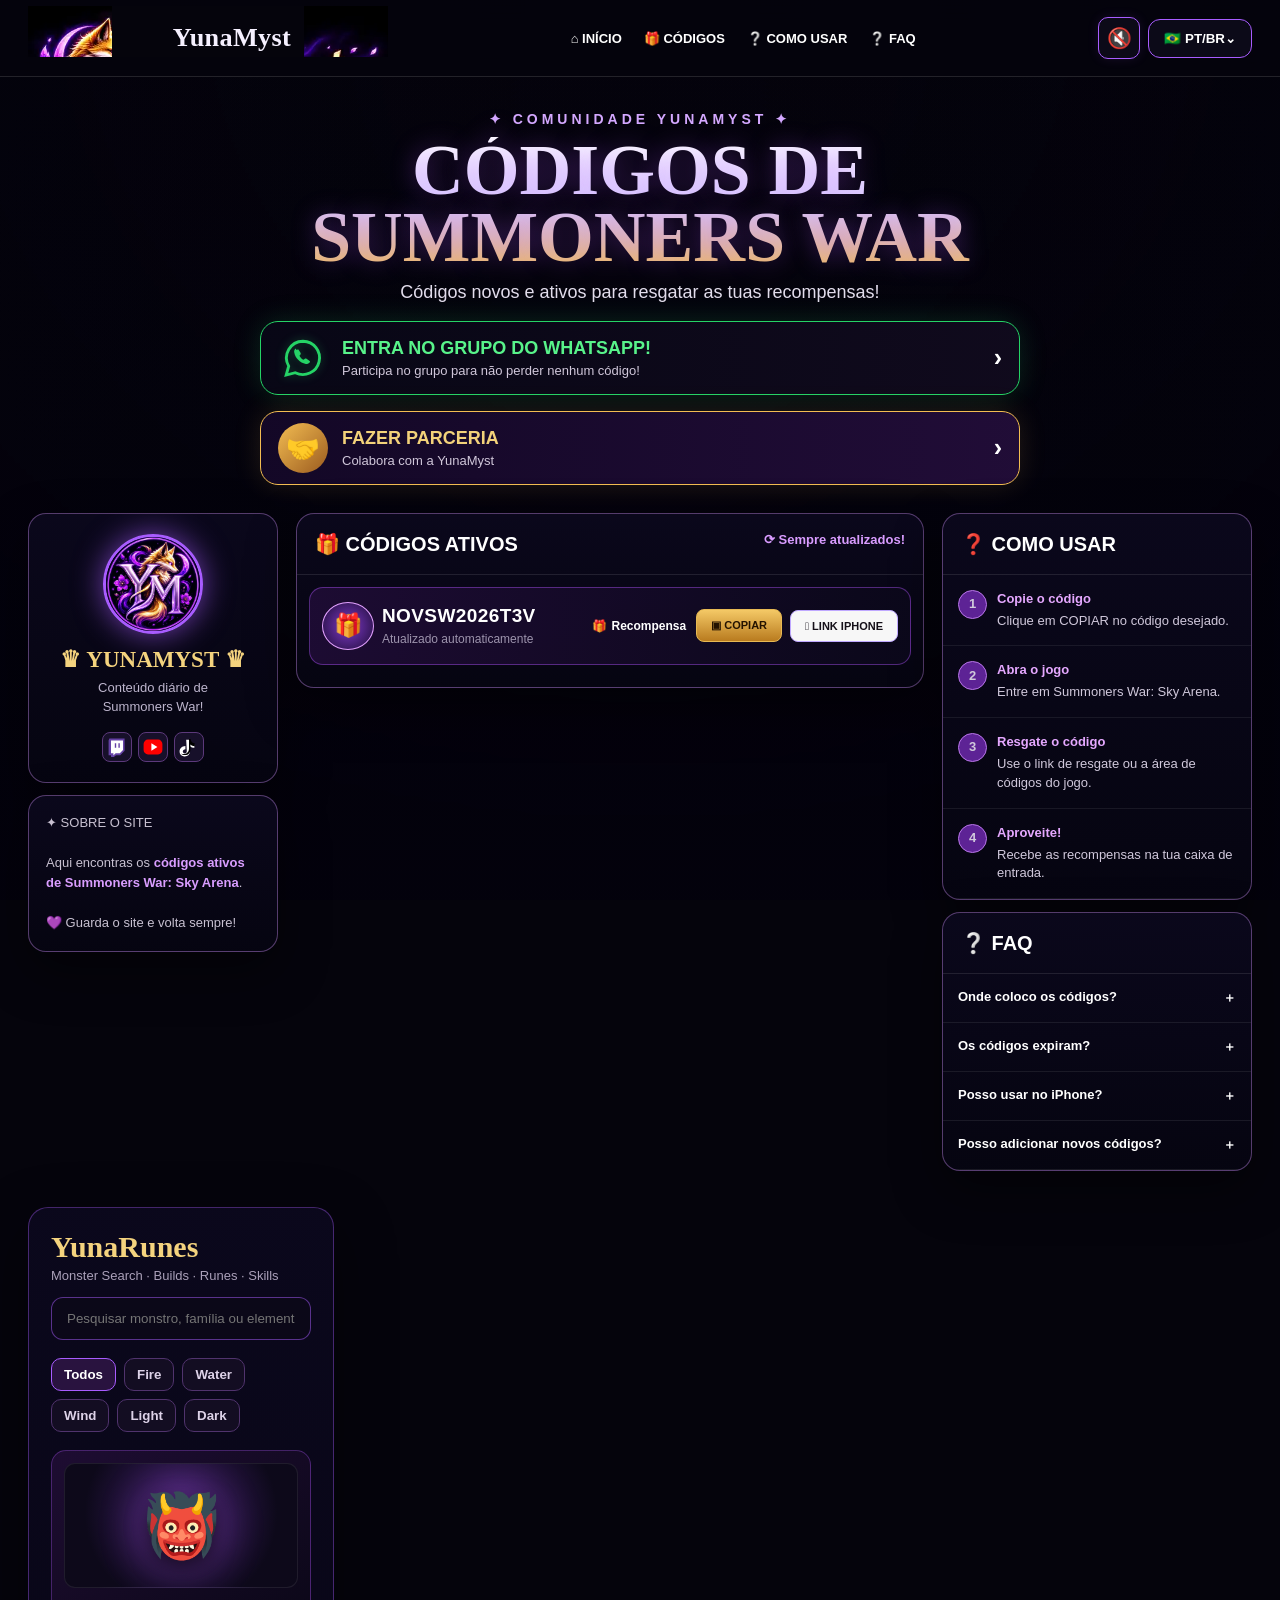
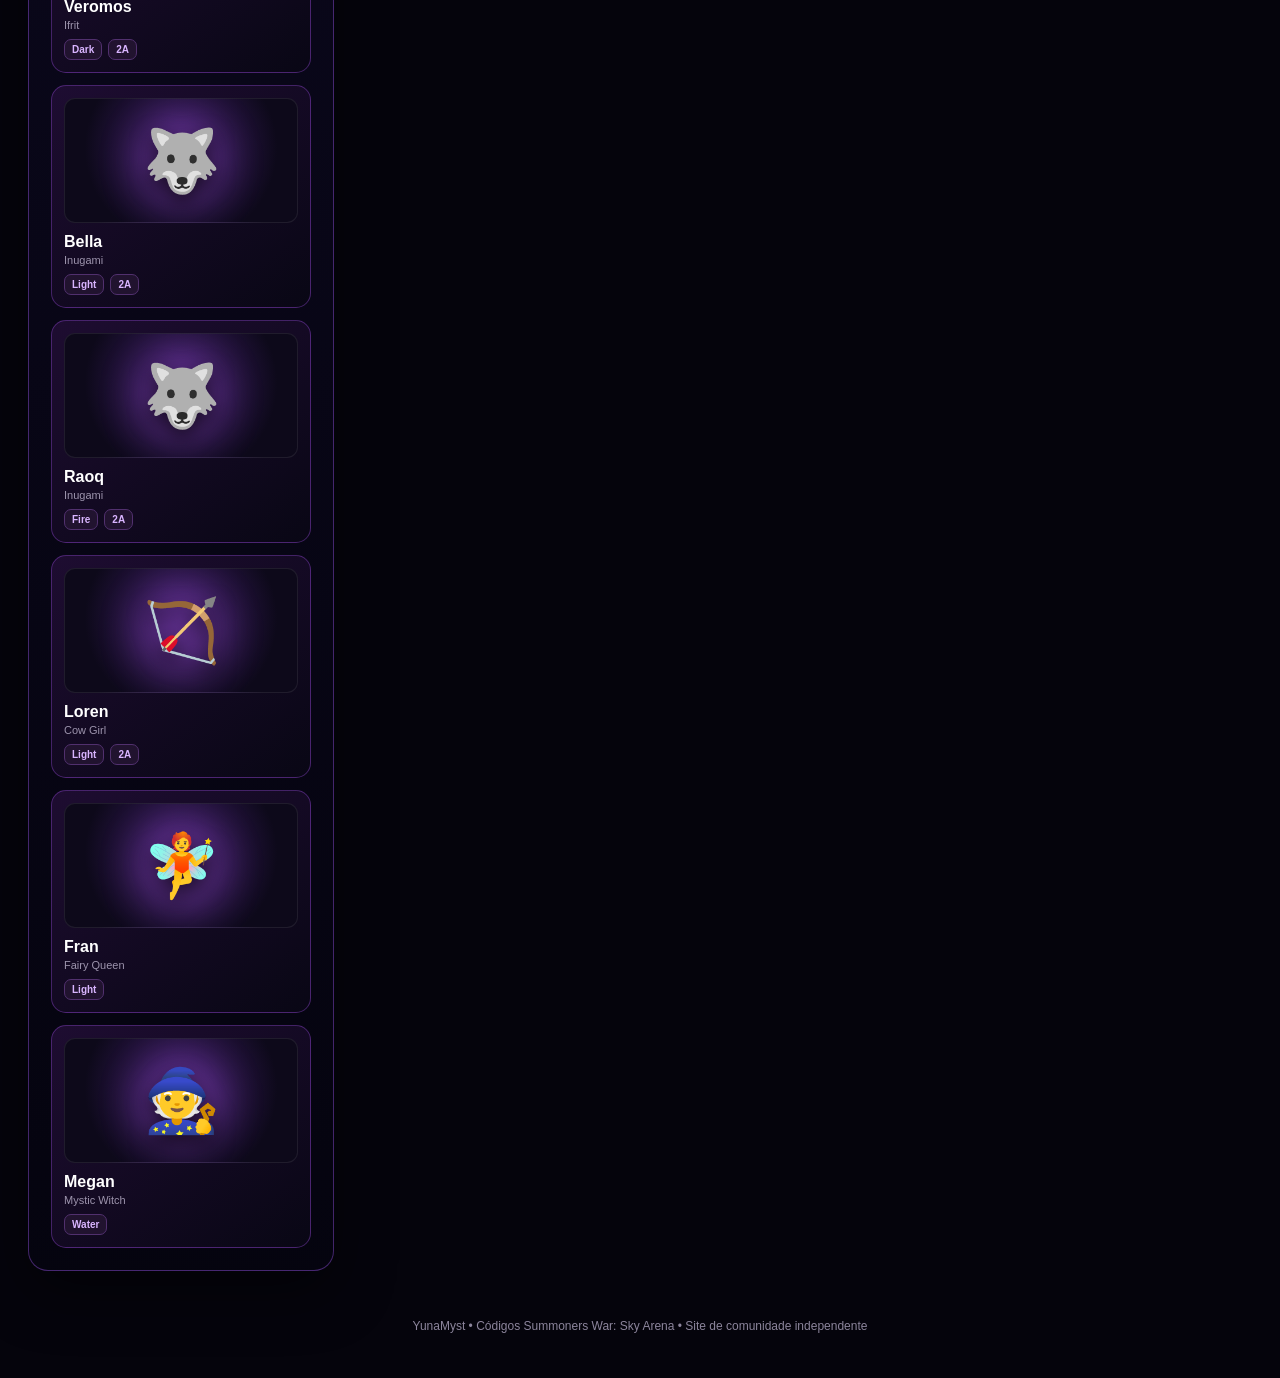
<file: index.html>
<!DOCTYPE html>

<!-- YunaCodes: lista pública contém apenas códigos ativos; expirados são removidos automaticamente. -->
<html lang="pt-PT">
<head>
<meta charset="utf-8"/><meta content="no-cache, no-store, must-revalidate" http-equiv="Cache-Control"/><meta content="no-cache" http-equiv="Pragma"/><meta content="0" http-equiv="Expires"/>
<meta content="width=device-width, initial-scale=1.0" name="viewport"/>
<title>Códigos Summoners War Sky Arena 2026 | YunaMyst Codes</title>
<meta content="Códigos Summoners War Sky Arena 2026, códigos ativos, novos códigos, recompensas, códigos de resgate e como usar os códigos no jogo." name="description"/>
<style>
*{box-sizing:border-box;margin:0;padding:0}
:root{--gold:#f3bd52;--purple:#a85cff;--pink:#ff4fa3;--panel:rgba(8,7,22,.88);--line:rgba(214,151,255,.38);--muted:#c8c3d6}
html{scroll-behavior:smooth}
body{min-height:100vh;overflow-x:hidden;color:#fff;font-family:Inter,Arial,sans-serif;background:#05040c}
.bg{position:fixed;inset:0;z-index:-5;background:linear-gradient(180deg,rgba(4,2,13,.22),rgba(4,2,13,.78)),url("https://tec8.com.br/wp-content/uploads/2019/06/Summoners-War.jpg") center/cover no-repeat;animation:zoom 20s ease-in-out infinite alternate}
.bg:after{content:"";position:absolute;inset:0;background:radial-gradient(circle at 50% 30%,transparent 15%,rgba(3,2,12,.55) 78%)}
.container{width:min(1180px,calc(100% - 28px));margin:auto}
.topbar{position:sticky;top:0;z-index:20;background:rgba(5,4,13,.82);backdrop-filter:blur(14px);border-bottom:1px solid rgba(255,255,255,.12)}
.nav{height:76px;display:flex;align-items:center;justify-content:space-between}.logo{font-family:Georgia,serif;font-size:36px;font-weight:900;letter-spacing:1px;text-shadow:0 0 18px #8b45ff}.logo small{display:block;font:700 9px Arial;letter-spacing:4px;color:#f1ca76;text-align:center;margin-top:-4px}.menu{display:flex;gap:22px}.menu a{color:#fff;text-decoration:none;font-weight:800;font-size:13px}.menu a:hover{color:#d69cff}.lang-wrap{position:relative;display:flex;align-items:center;gap:8px}.lang{border:1px solid #a85cff;border-radius:12px;padding:11px 15px;font-weight:800;background:#0c0a18;color:#fff;cursor:pointer}.lang-menu{display:none;position:absolute;right:0;top:calc(100% + 8px);min-width:130px;padding:6px;background:#0c0a18;border:1px solid #a85cff;border-radius:12px;box-shadow:0 12px 30px rgba(0,0,0,.45)}.lang-menu.open{display:block}.lang-menu button{display:block;width:100%;border:0;background:transparent;color:#fff;text-align:left;padding:9px 10px;border-radius:8px;font-weight:800;cursor:pointer}.lang-menu button:hover{background:#24113d}
.hero{text-align:center;padding:48px 0 25px}.kicker{font-weight:900;letter-spacing:4px;color:#d4a8ff;font-size:14px}h1{margin:12px 0 12px;font:900 clamp(48px,7vw,84px)/.94 Georgia,serif;background:linear-gradient(#fff,#d8c5ff 50%,#efbb5d);-webkit-background-clip:text;color:transparent;text-shadow:0 0 25px rgba(173,82,255,.35)}.hero p{color:#e2ddec;font-size:19px}
.whats{margin:25px auto 22px;max-width:760px;display:flex;align-items:center;gap:14px;text-align:left;padding:11px 17px;border-radius:18px;text-decoration:none;color:#fff;background:linear-gradient(90deg,rgba(8,7,22,.98),rgba(16,10,29,.98));border:1px solid #25d366;box-shadow:0 0 28px rgba(37,211,102,.18)}.wicon{width:50px;height:50px;border-radius:50%;display:grid;place-items:center;background:transparent;color:#25d366;font-size:28px;font-weight:900;flex:none}.wicon svg{width:42px;height:42px;display:block;filter:drop-shadow(0 0 5px rgba(37,211,102,.35))}.whats b{display:block;color:#58f38a;font-size:18px}.whats span{display:block;font-size:13px;color:#d0c7da;margin-top:4px}.whats>strong{margin-left:auto;font-size:25px}
.layout{display:grid;grid-template-columns:220px minmax(0,1fr) 270px;gap:18px;align-items:start}.panel{background:linear-gradient(180deg,rgba(11,8,29,.94),rgba(6,5,18,.92));border:1px solid var(--line);border-radius:18px;box-shadow:0 20px 50px rgba(0,0,0,.45);overflow:hidden}.panel h2{margin:0;padding:18px;border-bottom:1px solid rgba(255,255,255,.1);font-size:20px}.profile{padding:20px;text-align:center}.avatar{width:100px;height:100px;margin:0 auto 12px;border-radius:50%;border:3px solid #a85cff;background:radial-gradient(circle,#40216f,#120b28);display:grid;place-items:center;font-size:36px;box-shadow:0 0 30px rgba(168,92,255,.45)}.profile h3{margin:5px 0;color:#f4d37e;font:900 23px Georgia,serif}.profile p{color:#bdb5cd;font-size:13px;line-height:1.5}.social{display:flex;justify-content:center;gap:7px;margin-top:15px}.social span{width:36px;height:36px;border:1px solid #5c397b;border-radius:9px;display:grid;place-items:center;background:#17102a}.about{margin-top:12px;padding:17px;color:#c8c1d1;font-size:13px;line-height:1.55}.about b{color:#d99dff}
.codes{padding:12px}.code{display:grid;grid-template-columns:52px minmax(150px,1fr) 64px 64px 64px auto auto;gap:10px;align-items:center;padding:15px 12px;margin-bottom:10px;border-radius:14px;background:linear-gradient(90deg,rgba(30,12,52,.95),rgba(11,8,27,.96));border:1px solid rgba(177,85,255,.42);position:relative}.ribbon{position:absolute;left:-7px;top:9px;transform:rotate(-45deg);font-size:10px;font-weight:900;background:#ef405f;padding:4px 10px;box-shadow:0 2px 8px #000}.gift{width:48px;height:48px;border-radius:50%;display:grid;place-items:center;background:radial-gradient(circle,#7e39c8,#1d0c35);border:1px solid #e2a0ff;font-size:23px}.cinfo{min-width:0}.cinfo strong{display:block;font-size:19px;letter-spacing:.4px}.cinfo small{display:block;color:#9d94ad;margin-top:5px;font-size:12px}.reward{text-align:center}.reward .ico{height:29px;display:grid;place-items:center;margin-bottom:2px}.reward b{font-size:14px}.reward small{display:block;color:#d7cbdc;font-size:10px}.mana{width:23px;height:29px;margin:auto;background:linear-gradient(135deg,#37c9ff,#1265d8);clip-path:polygon(50% 0,90% 23%,84% 76%,50% 100%,15% 76%,10% 23%)}.energy{font-size:28px}.scroll{width:31px;height:22px;margin:auto;border-radius:10px 5px 5px 10px;background:linear-gradient(90deg,#f1c46a,#9a5b25);position:relative}.scroll:after{content:"";position:absolute;right:-4px;top:3px;width:8px;height:16px;border-radius:50%;background:#f5d58b}.copy,.iphone{border-radius:8px;padding:8px 10px;font-size:11px;font-weight:900;cursor:pointer;white-space:nowrap}.copy{border:1px solid #e7b953;background:linear-gradient(#f4c966,#b97b1f);color:#241300}.iphone{border:1px solid #bfa8ff;background:#f7f7f7;color:#151019;text-decoration:none}.copy:hover,.iphone:hover{filter:brightness(1.08)}.more{text-align:center;padding:17px;border-top:1px solid rgba(255,255,255,.1);color:#f3c66c;font-weight:900;cursor:pointer;font-size:18px}
.expired-tab{margin-top:10px;border-top:1px solid rgba(255,255,255,.1)}.expired-toggle{width:100%;border:0;background:transparent;color:#d99cff;padding:15px 17px;font-size:16px;font-weight:900;cursor:pointer;text-align:center}.expired-toggle:hover{background:rgba(168,92,255,.08)}.expired-panel{display:none;padding:12px;border-top:1px solid rgba(255,255,255,.08)}.expired-panel.open{display:block}.expired-empty{text-align:center;color:#9f96ad;font-size:13px;padding:16px}.code.expired{opacity:.72;filter:saturate(.55)}.code.expired .copy{display:none}.code.expired .iphone{grid-column:auto}
.right .step{display:flex;gap:10px;padding:15px;border-bottom:1px solid rgba(255,255,255,.07);font-size:13px;line-height:1.45;color:#d0c8db}.num{width:29px;height:29px;flex:none;border-radius:50%;display:grid;place-items:center;background:#5d2395;border:1px solid #b976e9;font-weight:900}.step b{display:block;color:#e5a8ff;margin-bottom:3px}.gamebox{padding:17px;text-align:center;color:#bcb2ca;font-size:12px}.gamebox strong{display:block;color:#f0c975;font:700 19px Georgia,serif;margin-bottom:5px}.faq{margin-top:12px}.faq-item{border-bottom:1px solid rgba(255,255,255,.08)}.faq-q{padding:15px;display:flex;justify-content:space-between;gap:10px;cursor:pointer;font-weight:800;font-size:13px}.faq-a{display:none;padding:0 15px 15px;color:#bbb3c8;font-size:12px;line-height:1.5}.faq-item.active .faq-a{display:block}.faq-item.active .faq-q{color:#d99cff}
.mobile-info{display:none}.mobile-profile{display:none}footer{text-align:center;color:#8c859c;font-size:12px;padding:30px 0 45px}
@media(max-width:1050px){.layout{grid-template-columns:200px minmax(0,1fr) 230px}.code{grid-template-columns:48px minmax(120px,1fr) auto auto}.reward{display:none}.menu{gap:12px}}
@media(max-width:850px){.menu{display:none}.layout{grid-template-columns:1fr}.left,.right{display:none}.mobile-profile,.mobile-info{display:block}.mobile-profile{margin:18px 0}.mobile-info{margin-top:18px}.code{grid-template-columns:46px minmax(0,1fr) auto auto}.hero{padding-top:35px}.whats{margin-left:0;margin-right:0;max-width:100%;padding:11px 13px;gap:11px}.wicon{width:48px;height:48px;font-size:26px}.wicon svg{width:40px;height:40px}.whats b{font-size:16px}.whats span{font-size:12px}.whats>strong{font-size:22px}}
@media(max-width:600px){.container{width:calc(100% - 18px)}.nav{height:76px}.logo{font-size:31px}.lang{padding:10px 12px;font-size:14px}.hero{padding-top:28px}.kicker{font-size:12px;letter-spacing:3px}h1{font-size:48px}.hero p{font-size:17px;line-height:1.4;padding:0 12px}.whats{padding:11px 12px;border-radius:16px}.wicon{width:46px;height:46px;font-size:24px}.wicon svg{width:38px;height:38px}.whats b{font-size:15px;line-height:1.2}.whats span{font-size:11px;line-height:1.35}.panel h2{font-size:19px}.code{grid-template-columns:44px minmax(0,1fr);gap:10px;padding:18px 12px}.gift{width:44px;height:44px}.cinfo strong{font-size:17px}.cinfo small{font-size:11px}.copy,.iphone{font-size:10px;padding:8px 7px}.code .copy{grid-column:1 / 2}.code .iphone{grid-column:2 / 3}.more{font-size:17px}.mobile-profile .about{margin-top:0}.mobile-info .step{padding:16px}.code .iphone{min-width:0;max-width:100%;overflow:hidden;text-overflow:ellipsis}.code .copy{font-size:10px;padding:8px 7px}.expired-toggle{font-size:14px;padding:14px 10px}.expired-panel{padding:10px}.expired-empty{font-size:12px}}
.iphone-short{display:none}@media(max-width:850px){.iphone-full{display:none}.iphone-short{display:inline}.code .iphone{font-size:10px;padding:8px 10px;min-width:78px;text-align:center}.code .copy{font-size:10px;padding:8px 9px;min-width:78px;text-align:center}}
@media(max-width:380px){.code .iphone{font-size:9px;padding:7px 6px}.code .copy{font-size:9px;padding:7px 6px}.cinfo strong{font-size:15px}.cinfo small{font-size:10px}}
@keyframes zoom{from{transform:scale(1.04)}to{transform:scale(1.12)}}
@media (min-width:851px){.container{width:min(1280px,calc(100% - 56px))}.hero{padding:34px 0 12px}.hero h1{font-size:clamp(54px,5.6vw,76px);max-width:1000px;margin:10px auto}.hero p{font-size:18px}.whats{max-width:760px;margin:18px auto 16px;padding:11px 17px}.layout{grid-template-columns:250px minmax(0,1fr) 310px;gap:18px}.code{grid-template-columns:52px minmax(150px,1fr) 58px 58px 58px auto auto}.copy,.iphone{font-size:11px;padding:8px 10px}.mobile-profile,.mobile-info{display:none!important}}
@media (max-width:600px){.code .copy{width:88px;min-width:88px;max-width:88px;padding:9px 6px;font-size:10px;justify-self:start;text-align:center}.code .iphone{width:96px;min-width:96px;max-width:96px;padding:9px 6px;font-size:10px;justify-self:start;text-align:center;overflow:visible;text-overflow:clip;margin-left:10px}}
@media (max-width:380px){.code .copy{width:82px;min-width:82px;max-width:82px;font-size:9px;padding:8px 4px}.code .iphone{width:90px;min-width:90px;max-width:90px;font-size:9px;padding:8px 4px;margin-left:10px}}
.social-links{display:flex;justify-content:center;gap:6px;margin-top:15px}.social-links a{width:30px;height:30px;border:1px solid #5c397b;border-radius:8px;display:grid;place-items:center;background:#17102a;color:#fff;text-decoration:none;transition:.2s;overflow:hidden}.social-links a svg{width:20px;height:20px;display:block}.social-links a:hover{transform:translateY(-2px);border-color:#a85cff;background:#24113d}@media(max-width:600px){.social-links{gap:5px}.social-links a{width:28px;height:28px}.social-links a svg{width:18px;height:18px}}
.audio-mute{width:42px;height:42px;border:1px solid #a85cff;border-radius:10px;background:#0c0a18;color:#fff;cursor:pointer;display:grid;place-items:center;font-size:20px;line-height:1;padding:0;box-shadow:0 0 12px rgba(168,92,255,.12)}.audio-mute:hover{background:#24113d;border-color:#c17cff}@media(max-width:600px){.audio-mute{width:38px;height:38px;border-radius:9px;font-size:18px}}
@media(max-width:600px){.code{grid-template-columns:minmax(0,1fr) minmax(0,1fr);grid-template-rows:auto auto;column-gap:20px;row-gap:14px;padding:18px 16px 20px}.code .gift{grid-column:1;grid-row:1;align-self:start}.code .cinfo{grid-column:2;grid-row:1;align-self:center}.code .reward{display:none}.code .copy{grid-column:1;grid-row:2;width:100%;min-width:0;max-width:none;margin:0;padding:11px 10px;font-size:13px;text-align:center}.code .iphone{grid-column:2;grid-row:2;width:100%;min-width:0;max-width:none;margin:0;padding:11px 10px;font-size:13px;text-align:center;overflow:visible;text-overflow:clip}}
@media(max-width:380px){.code{column-gap:16px;padding-left:14px;padding-right:14px}.code .copy,.code .iphone{font-size:12px;padding:10px 8px}}









/* Recompensas: usar as imagens reais enviadas pelo utilizador */
.reward-summary{display:none!important}
.reward-icons{grid-column:3 / 6;display:flex;align-items:center;justify-content:center;gap:12px;min-width:0;flex-wrap:wrap}
.reward-chip{display:inline-flex;align-items:center;gap:5px;white-space:nowrap}
.reward-img{display:inline-block;width:32px;height:32px;background-image:url("[data-uri]");background-repeat:no-repeat;background-size:192px 32px;flex:none}
.reward-mystic{background-position:0 0}
.reward-fire{background-position:-32px 0}
.reward-water{background-position:-64px 0}
.reward-wind{background-position:-96px 0}
.reward-mana{background-position:-128px 0}
.reward-crystal{background-position:-160px 0}
.reward-energy{font-size:25px;line-height:32px;display:inline-block;width:32px;text-align:center}
.reward-chip b{font-size:12px;color:#fff}
.reward-unknown{color:#aaa;font-size:12px}
@media(max-width:1050px){.reward-icons{grid-column:3 / 5;gap:9px}}
@media(max-width:850px){.reward-icons{grid-column:1 / 3;grid-row:2;justify-content:flex-start;gap:9px;padding-top:2px}.reward-chip b{font-size:11px}}
@media(max-width:600px){.reward-icons{grid-column:1 / 3;grid-row:2;justify-content:flex-start;gap:8px}.reward-img{width:30px;height:30px;background-size:180px 30px}.reward-mystic{background-position:0 0}.reward-fire{background-position:-30px 0}.reward-water{background-position:-60px 0}.reward-wind{background-position:-90px 0}.reward-mana{background-position:-120px 0}.reward-crystal{background-position:-150px 0}.reward-energy{width:30px;font-size:22px}.reward-chip b{font-size:10px}}

/* Imagens reais enviadas para as recompensas */
.reward-img{background-image:none!important;background-size:contain!important;background-position:center!important;background-repeat:no-repeat!important;width:32px!important;height:32px!important;display:inline-block!important}
.reward-mystic{background-image:url("assets/rewards/mystic.png")!important}
.reward-fire{background-image:url("assets/rewards/fire.png")!important}
.reward-water{background-image:url("assets/rewards/water.png")!important}
.reward-wind{background-image:url("assets/rewards/wind.png")!important}
.reward-mana{background-image:url("assets/rewards/mana.svg")!important}
.reward-crystal{background-image:url("assets/rewards/crystal.svg")!important}
@media(max-width:600px){.reward-img{width:30px!important;height:30px!important}}
/* Ajuste final botoes mobile */
@media(max-width:600px){.code{grid-template-columns:44px minmax(0,1fr) 88px 96px!important;gap:10px!important}.code .copy{grid-column:3!important;width:88px!important;min-width:88px!important;max-width:88px!important;margin-left:0!important;justify-self:start!important}.code .iphone{grid-column:4!important;width:96px!important;min-width:96px!important;max-width:96px!important;margin-left:0!important;justify-self:start!important}}
@media(max-width:380px){.code{grid-template-columns:40px minmax(0,1fr) 82px 90px!important;gap:9px!important}.code .copy{width:82px!important;min-width:82px!important;max-width:82px!important}.code .iphone{width:90px!important;min-width:90px!important;max-width:90px!important}}

.logo{display:flex;flex-direction:column;align-items:center;justify-content:center;white-space:nowrap;line-height:1}.logo small{display:block;width:100%;font:700 9px Arial;letter-spacing:4px;color:#f1ca76;text-align:center;margin-top:2px;line-height:1.1}

@media(max-width:600px){.logo{font-size:30px;line-height:.95;align-items:center}.logo small{font-size:8px;letter-spacing:3px;margin-top:3px;line-height:1.1}}

.partnership{margin:0 auto 22px;max-width:760px;display:flex;align-items:center;gap:14px;text-align:left;padding:11px 17px;border-radius:18px;text-decoration:none;color:#fff;background:linear-gradient(90deg,rgba(20,8,40,.96),rgba(34,13,57,.96));border:1px solid #f3bd52;box-shadow:0 0 28px rgba(243,189,82,.14);cursor:pointer}.picon{width:50px;height:50px;border-radius:50%;display:grid;place-items:center;background:linear-gradient(135deg,#f3bd52,#9b5b1f);color:#17100a;font-size:27px;flex:none}.partnership b{display:block;color:#f3d27a;font-size:18px}.partnership small{display:block;font-size:13px;color:#d0c7da;margin-top:4px}.partnership>strong{margin-left:auto;font-size:25px}.partnership:hover{filter:brightness(1.08)}
.yuna-partnership-modal{display:none;position:fixed;inset:0;z-index:100;background:rgba(2,1,9,.78);backdrop-filter:blur(8px);align-items:center;justify-content:center;padding:18px}.yuna-partnership-modal.open{display:flex}.yuna-partnership-box{width:min(520px,100%);background:linear-gradient(180deg,#17102b,#080615);border:1px solid #a85cff;border-radius:20px;box-shadow:0 25px 70px rgba(0,0,0,.65);padding:24px;text-align:center;position:relative}.yuna-partnership-box h2{color:#f3d27a;font:900 27px Georgia,serif;margin-bottom:10px}.yuna-partnership-box p{color:#d0c8db;font-size:14px;line-height:1.6}.yuna-partnership-close{position:absolute;right:12px;top:10px;width:34px;height:34px;border:1px solid #5c397b;border-radius:9px;background:#17102a;color:#fff;font-size:22px;cursor:pointer}.yuna-partnership-close:hover{border-color:#a85cff}
@media(max-width:850px){.partnership{margin-left:0;margin-right:0;max-width:100%;padding:11px 13px;gap:11px}.picon{width:48px;height:48px;font-size:25px}.partnership b{font-size:16px}.partnership small{font-size:12px}.partnership>strong{font-size:22px}}
@media(max-width:600px){.partnership{padding:11px 12px;border-radius:16px}.picon{width:46px;height:46px;font-size:24px}.partnership b{font-size:15px;line-height:1.2}.partnership small{font-size:11px;line-height:1.35}}

.yuna-partnership-email{display:inline-flex;align-items:center;justify-content:center;margin-top:16px;padding:11px 18px;border-radius:10px;border:1px solid #f3bd52;background:linear-gradient(180deg,#f3c866,#b77b22);color:#241300;text-decoration:none;font-weight:900;font-size:14px;box-shadow:0 8px 20px rgba(0,0,0,.25)}.yuna-partnership-email:hover{filter:brightness(1.08)}

.yuna-partnership-below-whatsapp{display:flex!important;align-items:center;justify-content:center;width:min(760px,100%);margin:0 auto 22px;padding:13px 18px;border-radius:14px;border:1px solid #f3bd52;background:linear-gradient(180deg,#f3c866,#b77b22);color:#241300!important;text-decoration:none;font-weight:900;font-size:15px;box-shadow:0 8px 24px rgba(0,0,0,.28);transition:.2s}.yuna-partnership-below-whatsapp:hover{filter:brightness(1.08);transform:translateY(-1px)}@media(max-width:850px){.yuna-partnership-below-whatsapp{width:100%;margin:0 0 18px;padding:12px 14px;font-size:14px}}

.avatar, .profile .avatar, .mobile-profile .avatar {
  background-image:url("assets/yunamyst-mark.webp") !important;
  background-size:cover !important;
  background-position:center !important;
  background-repeat:no-repeat !important;
  color:transparent !important;
  font-size:0 !important;
  text-indent:-9999px !important;
  overflow:hidden !important;
}

.logo{width:230px;height:70px;display:flex;align-items:center;flex:none;text-shadow:none}.logo img{width:100%;height:100%;display:block;object-fit:contain}.logo small{display:none}
@media(max-width:600px){.logo{width:195px;height:62px}}
</style>
<style id="reward-layout-fix">
/* Layout limpo das recompensas no PC */
@media (min-width:851px){
  .code{display:flex!important;flex-wrap:wrap!important;align-items:center!important;gap:10px!important;padding:14px 12px!important}
  .code .gift{flex:0 0 52px!important}
  .code .cinfo{flex:1 1 150px!important;min-width:140px!important}
  .code .reward{display:flex!important;align-items:center!important;justify-content:flex-start!important;gap:6px!important;flex:0 0 auto!important;min-width:52px!important;text-align:left!important}
  .code .reward .ico{width:38px!important;height:38px!important;margin:0!important;flex:0 0 38px!important}
  .code .reward .ico img{width:38px!important;height:38px!important;object-fit:contain!important;display:block!important}
  .code .reward b{font-size:13px!important;white-space:nowrap!important}
  .code .reward small{display:none!important}
  .code .copy,.code .iphone{flex:0 0 auto!important;min-width:82px!important}
}

/* Layout limpo das recompensas no telemóvel: código em cima,
   quantidades numa linha própria e botões separados em baixo. */
@media (max-width:850px){
  .code{display:grid!important;grid-template-columns:44px minmax(0,1fr) minmax(0,1fr) minmax(0,1fr)!important;grid-template-rows:auto auto auto!important;gap:9px!important;padding:15px 12px!important;align-items:center!important}
  .code .gift{grid-column:1!important;grid-row:1!important;width:44px!important;height:44px!important}
  .code .cinfo{grid-column:2 / 5!important;grid-row:1!important;min-width:0!important}
  .code .cinfo strong{font-size:16px!important;line-height:1.15!important;white-space:nowrap!important;overflow:hidden!important;text-overflow:ellipsis!important}
  .code .cinfo small{font-size:10px!important;margin-top:3px!important}
  .code .reward{grid-row:2!important;display:flex!important;align-items:center!important;justify-content:center!important;gap:5px!important;min-width:0!important;text-align:center!important}
  .code .reward .ico{display:none!important}
  .code .reward b{font-size:12px!important;white-space:nowrap!important}
  .code .reward small{display:none!important}
  .code .copy{grid-column:1 / 3!important;grid-row:3!important;width:auto!important;min-width:0!important;margin:0!important;justify-self:stretch!important}
  .code .iphone{grid-column:3 / 5!important;grid-row:3!important;width:auto!important;min-width:0!important;margin:0!important;justify-self:stretch!important}
}

@media (max-width:380px){
  .code{grid-template-columns:40px minmax(0,1fr) minmax(0,1fr) minmax(0,1fr)!important;gap:7px!important;padding:13px 9px!important}
  .code .gift{width:40px!important;height:40px!important}
  .code .cinfo strong{font-size:14px!important}
  .code .reward b{font-size:11px!important}
  .code .copy,.code .iphone{font-size:10px!important;padding:8px 5px!important}
}
</style>
<style>
/* FINAL REWARD LAYOUT V2 */
.codes .code{
  grid-template-columns:52px minmax(190px,1fr) auto auto auto auto auto !important;
  gap:8px !important;
  align-items:center !important;
}
.codes .reward{
  display:flex !important;
  align-items:center !important;
  justify-content:flex-start !important;
  gap:5px !important;
  min-width:0 !important;
  width:auto !important;
  white-space:nowrap !important;
  text-align:left !important;
}
.codes .reward .ico{
  width:32px !important;
  height:32px !important;
  margin:0 !important;
  flex:0 0 32px !important;
}
.codes .reward b{
  font-size:13px !important;
  line-height:1 !important;
  white-space:nowrap !important;
}
.codes .reward small{display:none !important}
.codes .reward-icons{
  display:flex !important;
  align-items:center !important;
  gap:5px !important;
  flex-wrap:nowrap !important;
}
.codes .reward-img{
  width:34px !important;
  height:34px !important;
  flex:0 0 34px !important;
  background-size:contain !important;
  background-position:center !important;
  background-repeat:no-repeat !important;
}
.codes .reward-mana{
  background-size:contain !important;
  background-position:center !important;
  background-repeat:no-repeat !important;
}
.codes .energy{
  font-size:28px !important;
  line-height:1 !important;
  width:auto !important;
  height:auto !important;
  margin:0 !important;
}
.codes .scroll{
  width:34px !important;
  height:26px !important;
  margin:0 !important;
}
.codes .copy,.codes .iphone{
  align-self:center !important;
  justify-self:start !important;
  margin:0 !important;
  min-width:max-content !important;
}
.codes .copy{padding:9px 14px !important;font-size:11px !important}
.codes .iphone{padding:9px 14px !important;font-size:11px !important}

@media (max-width:1050px){
  .codes .code{
    grid-template-columns:48px minmax(150px,1fr) auto auto !important;
    gap:7px !important;
  }
  .codes .reward{display:flex !important}
  .codes .reward .ico,.codes .reward-img{width:28px !important;height:28px !important;flex-basis:28px !important}
  .codes .reward b{font-size:12px !important}
}

@media (max-width:850px){
  .codes .code{
    grid-template-columns:44px minmax(0,1fr) !important;
    gap:10px !important;
    padding:16px 12px !important;
  }
  .codes .reward{
    grid-column:1 / -1 !important;
    display:flex !important;
    justify-content:flex-start !important;
    gap:12px !important;
    flex-wrap:wrap !important;
    order:3 !important;
    padding-left:54px !important;
  }
  .codes .copy{grid-column:1 / 2 !important;order:4 !important;width:88px !important;min-width:88px !important}
  .codes .iphone{grid-column:2 / 3 !important;order:5 !important;width:96px !important;min-width:96px !important;margin-left:10px !important}
}

@media (max-width:600px){
  .codes .reward{gap:10px !important;padding-left:54px !important}
  .codes .reward .ico,.codes .reward-img{width:26px !important;height:26px !important;flex-basis:26px !important}
  .codes .reward b{font-size:11px !important}
  .codes .copy{width:88px !important;min-width:88px !important;margin-top:2px !important}
  .codes .iphone{width:96px !important;min-width:96px !important;margin-left:10px !important;margin-top:2px !important}
}
</style>
<style id="mobile-buttons-separation">
@media (max-width:600px){
  .codes .code{display:grid!important;grid-template-columns:44px minmax(0,1fr)!important;grid-template-rows:auto auto auto!important;column-gap:8px!important;row-gap:10px!important;align-items:center!important;position:relative!important;padding:15px 10px!important;min-height:0!important}
  .codes .code .gift{grid-column:1!important;grid-row:1!important;width:44px!important;height:44px!important;align-self:start!important}
  .codes .code .cinfo{grid-column:2!important;grid-row:1!important;min-width:0!important;align-self:center!important}
  .codes .code .cinfo strong{font-size:16px!important;line-height:1.15!important;white-space:nowrap!important;overflow:hidden!important;text-overflow:ellipsis!important}
  .codes .code .reward-icons{grid-column:1 / 3!important;grid-row:2!important;display:flex!important;align-items:center!important;justify-content:flex-start!important;flex-wrap:nowrap!important;gap:10px!important;width:100%!important;min-width:0!important;padding:0!important;margin:0!important;position:static!important;order:initial!important;visibility:visible!important;opacity:1!important}
  .codes .code .reward-chip{display:inline-flex!important;align-items:center!important;gap:4px!important;flex:0 0 auto!important;white-space:nowrap!important}
  .codes .code .reward-img{width:30px!important;height:30px!important;flex:0 0 30px!important;display:inline-block!important;background-size:contain!important;background-position:center!important;background-repeat:no-repeat!important}
  .codes .code .reward-energy{width:30px!important;height:30px!important;flex:0 0 30px!important;display:inline-flex!important;align-items:center!important;justify-content:center!important;font-size:22px!important;line-height:30px!important}
  .codes .code .reward-chip b{display:inline!important;font-size:11px!important;color:#fff!important;white-space:nowrap!important}
  .codes .code .copy,.codes .code .iphone{grid-row:3!important;position:static!important;height:44px!important;margin:0!important;width:100%!important;min-width:0!important;max-width:none!important;justify-self:stretch!important;align-self:center!important;padding:0 8px!important;font-size:12px!important;box-sizing:border-box!important}
  .codes .code .copy{grid-column:1!important}.codes .code .iphone{grid-column:2!important}
}
@media (max-width:380px){.codes .code{grid-template-columns:40px minmax(0,1fr)!important;column-gap:7px!important;row-gap:8px!important;padding:13px 8px!important}.codes .code .gift{width:40px!important;height:40px!important}.codes .code .cinfo strong{font-size:14px!important}.codes .code .reward-icons{gap:7px!important}.codes .code .reward-img,.codes .code .reward-energy{width:27px!important;height:27px!important;flex-basis:27px!important}.codes .code .reward-chip b{font-size:10px!important}.codes .code .copy,.codes .code .iphone{height:42px!important;font-size:11px!important}}
</style>
<style id="yuna-partnership-responsive-final">@media (min-width:851px){#yunaPartnershipButton{display:none!important}#yunaDesktopPartnershipButton{display:flex!important;margin:0 0 12px!important;width:100%!important;max-width:none!important}}@media (max-width:850px){#yunaPartnershipButton{display:flex!important}#yunaDesktopPartnershipButton{display:none!important}}</style>
<style id="partnership-top-final">
@media(min-width:851px){
  #yunaPartnershipButton{display:flex!important;margin:0 auto 16px!important;max-width:760px!important;width:100%!important}
  #yunaDesktopPartnershipButton{display:none!important}
}
@media(max-width:850px){
  #yunaDesktopPartnershipButton{display:none!important}
}
</style>
<style id="active-codes-tab-style">
.active-codes-tab{margin-top:10px;border-top:1px solid rgba(255,255,255,.1)}
.active-codes-toggle{width:100%;border:0;background:transparent;color:#d99cff;padding:15px 17px;font-size:16px;font-weight:900;cursor:pointer;text-align:center}
.active-codes-toggle:hover{background:rgba(168,92,255,.08)}
.active-codes-toggle .active-arrow{display:inline-block;margin-left:6px;transition:transform .2s ease}
.active-codes-toggle.open .active-arrow{transform:rotate(180deg)}
.active-codes-hidden{display:none!important}
@media(max-width:600px){.active-codes-toggle{font-size:14px;padding:14px 10px}}
</style>
<style>
/* YUNAMYST AVATAR OVERRIDE */
.avatar{
  background-image:url("assets/yunamyst-mark.webp") !important;
  background-size:cover !important;
  background-position:center !important;
  background-repeat:no-repeat !important;
  color:transparent !important;
  font-size:0 !important;
  line-height:0 !important;
  overflow:hidden !important;
  border:3px solid #a85cff !important;
  box-shadow:0 0 30px rgba(168,92,255,.65) !important;
}
</style>
<style id="yunamyst-header-logo-final">
/* CABECALHO FINAL: logo maior, sem SUMMONERS WAR */
.logo{width:360px!important;max-width:42vw!important;height:64px!important;display:block!important;background-image:url("assets/yunamyst-header-small.webp?v=20260819-final")!important;background-size:100% auto!important;background-position:left top!important;background-repeat:no-repeat!important;color:transparent!important;font-size:0!important;line-height:0!important;text-indent:-9999px!important;overflow:hidden!important;clip-path:inset(0 0 13px 0)!important}
.logo small,.logo-mark,.logo-text{display:none!important}
@media(max-width:900px){.logo{width:300px!important;max-width:50vw!important;height:60px!important}}
@media(max-width:600px){.logo{width:250px!important;max-width:62vw!important;height:56px!important;clip-path:inset(0 0 11px 0)!important}}
</style>
<style id="mobile-button-size-final">
@media (max-width:600px){
  /* SOMENTE os botoes: nao altera os icones/recompensas */
  .codes .code .copy,
  .codes .code .iphone{
    position:static!important;
    display:flex!important;
    align-items:center!important;
    justify-content:center!important;
    box-sizing:border-box!important;
    width:120px!important;
    min-width:120px!important;
    max-width:120px!important;
    height:44px!important;
    min-height:44px!important;
    max-height:44px!important;
    margin:0!important;
    padding:0 8px!important;
    flex:none!important;
    font-size:12px!important;
    line-height:1!important;
    border-radius:10px!important;
    justify-self:center!important;
    overflow:hidden!important;
    white-space:nowrap!important;
  }
  .codes .code .copy{grid-column:1!important;grid-row:3!important}
  .codes .code .iphone{grid-column:2!important;grid-row:3!important}
  .codes .code{grid-template-columns:minmax(0,1fr) minmax(0,1fr)!important;column-gap:8px!important}
}
@media (max-width:380px){
  .codes .code .copy,
  .codes .code .iphone{
    width:112px!important;
    min-width:112px!important;
    max-width:112px!important;
    height:42px!important;
    min-height:42px!important;
    max-height:42px!important;
    font-size:11px!important;
  }
  .codes .code{column-gap:6px!important}
}
</style>
<style id="yunamyst-header-logo-final">
/* CABECALHO FINAL: logo maior, sem SUMMONERS WAR */
.logo{width:360px!important;max-width:42vw!important;height:64px!important;display:block!important;background-image:url("assets/yunamyst-header-small.webp?v=20260819-final")!important;background-size:100% auto!important;background-position:left top!important;background-repeat:no-repeat!important;color:transparent!important;font-size:0!important;line-height:0!important;text-indent:-9999px!important;overflow:hidden!important;clip-path:inset(0 0 13px 0)!important}
.logo small,.logo-mark,.logo-text{display:none!important}
@media(max-width:900px){.logo{width:300px!important;max-width:50vw!important;height:60px!important}}
@media(max-width:600px){.logo{width:250px!important;max-width:62vw!important;height:56px!important;clip-path:inset(0 0 11px 0)!important}}
</style>
<link href="yunarunes.css" rel="stylesheet"/>
<style id="yunamyst-header-logo-final">
/* CABECALHO FINAL: logo maior, sem SUMMONERS WAR */
.logo{width:360px!important;max-width:42vw!important;height:64px!important;display:block!important;background-image:url("assets/yunamyst-header-small.webp?v=20260819-final")!important;background-size:100% auto!important;background-position:left top!important;background-repeat:no-repeat!important;color:transparent!important;font-size:0!important;line-height:0!important;text-indent:-9999px!important;overflow:hidden!important;clip-path:inset(0 0 13px 0)!important}
.logo small,.logo-mark,.logo-text{display:none!important}
@media(max-width:900px){.logo{width:300px!important;max-width:50vw!important;height:60px!important}}
@media(max-width:600px){.logo{width:250px!important;max-width:62vw!important;height:56px!important;clip-path:inset(0 0 11px 0)!important}}
</style>
<link href="yunarunes.css" rel="stylesheet"/>
<style id="expired-ui-fix">
.expired-tab,.expired-panel{display:none!important}
</style><link href="yunarunes.css" rel="stylesheet"/>
<style id="yunamyst-header-logo-final">
/* CABECALHO FINAL: logo maior, sem SUMMONERS WAR */
.logo{width:360px!important;max-width:42vw!important;height:64px!important;display:block!important;background-image:url("assets/yunamyst-header-small.webp?v=20260819-final")!important;background-size:100% auto!important;background-position:left top!important;background-repeat:no-repeat!important;color:transparent!important;font-size:0!important;line-height:0!important;text-indent:-9999px!important;overflow:hidden!important;clip-path:inset(0 0 13px 0)!important}
.logo small,.logo-mark,.logo-text{display:none!important}
@media(max-width:900px){.logo{width:300px!important;max-width:50vw!important;height:60px!important}}
@media(max-width:600px){.logo{width:250px!important;max-width:62vw!important;height:56px!important;clip-path:inset(0 0 11px 0)!important}}
</style>
<style id="yuna-partnership-final">
@media (min-width:851px){
  #yunaPartnershipButton{display:none!important}
  #yunaDesktopPartnershipButton{display:flex!important;margin:12px 0 12px!important;max-width:none!important;width:100%!important}
}
@media (max-width:850px){
  #yunaPartnershipButton{display:flex!important}
  #yunaDesktopPartnershipButton{display:none!important}
}
</style>
<style id="final-reward-layout">
@media (min-width:851px){
  .code{flex-wrap:nowrap!important;gap:7px!important}
  .code .cinfo{flex:1 1 auto!important;min-width:120px!important}
  .code .reward-icons{flex:0 0 auto!important;gap:5px!important;margin:0 2px 0 0!important;justify-content:flex-start!important}
  .code .reward-chip{gap:4px!important}
  .code .reward-img{width:30px!important;height:30px!important}
  .code .reward-energy{width:30px!important;font-size:23px!important}
  .code .reward-chip b{font-size:12px!important}
  .code .copy,.code .iphone{flex:0 0 auto!important;width:auto!important;min-width:82px!important;margin:0!important}
  .code .copy + .iphone{margin-left:0!important}
}

@media (max-width:600px){
  /* Os icones/recompensas ficam intocados. Alteramos apenas os dois botoes. */
  .codes .code .copy,
  .codes .code .iphone{
    position:static!important;
    display:flex!important;
    align-items:center!important;
    justify-content:center!important;
    box-sizing:border-box!important;
    width:120px!important;
    min-width:120px!important;
    max-width:120px!important;
    height:44px!important;
    min-height:44px!important;
    max-height:44px!important;
    margin:0!important;
    padding:0 8px!important;
    flex:none!important;
    font-size:12px!important;
    line-height:1!important;
    border-radius:10px!important;
    overflow:hidden!important;
    white-space:nowrap!important;
    justify-self:center!important;
  }
  .codes .code .copy{grid-column:1!important;grid-row:3!important}
  .codes .code .iphone{grid-column:2!important;grid-row:3!important}
  .codes .code{grid-template-columns:minmax(0,1fr) minmax(0,1fr)!important;column-gap:8px!important}
}

@media (max-width:380px){
  .codes .code .copy,
  .codes .code .iphone{
    width:112px!important;
    min-width:112px!important;
    max-width:112px!important;
    height:42px!important;
    min-height:42px!important;
    max-height:42px!important;
    font-size:11px!important;
  }
  .codes .code{column-gap:6px!important}
}
</style>
<style id="mobile-button-final-fix">
@media (max-width:600px){
  .codes .code{
    display:grid!important;
    grid-template-columns:44px minmax(0,1fr)!important;
    grid-template-rows:auto auto auto!important;
    column-gap:8px!important;
    row-gap:10px!important;
    align-items:center!important;
    position:relative!important;
    padding:15px 10px 15px!important;
    min-height:0!important;
  }
  .codes .code .gift{
    grid-column:1!important;grid-row:1!important;
    width:44px!important;height:44px!important;
    align-self:start!important;
  }
  .codes .code .cinfo{
    grid-column:2!important;grid-row:1!important;
    min-width:0!important;
    align-self:center!important;
  }
  .codes .code .cinfo strong{
    font-size:16px!important;line-height:1.15!important;
    white-space:nowrap!important;overflow:hidden!important;text-overflow:ellipsis!important;
  }
  .codes .code .reward-icons{
    grid-column:1 / 3!important;grid-row:2!important;
    display:flex!important;
    align-items:center!important;justify-content:flex-start!important;
    flex-wrap:nowrap!important;
    gap:10px!important;
    width:100%!important;
    min-width:0!important;
    padding:0 0 0 0!important;
    margin:0!important;
    position:static!important;
    order:initial!important;
    visibility:visible!important;opacity:1!important;
  }
  .codes .code .reward-chip{
    display:inline-flex!important;align-items:center!important;
    gap:4px!important;flex:0 0 auto!important;
    white-space:nowrap!important;
  }
  .codes .code .reward-img{
    width:30px!important;height:30px!important;
    flex:0 0 30px!important;display:inline-block!important;
    background-size:contain!important;background-position:center!important;
    background-repeat:no-repeat!important;
  }
  .codes .code .reward-energy{
    width:30px!important;height:30px!important;flex:0 0 30px!important;
    display:inline-flex!important;align-items:center!important;justify-content:center!important;
    font-size:22px!important;line-height:30px!important;
  }
  .codes .code .reward-chip b{
    display:inline!important;font-size:11px!important;
    color:#fff!important;white-space:nowrap!important;
  }
  .codes .code .copy,.codes .code .iphone{
    grid-row:3!important;
    position:static!important;
    height:44px!important;
    margin:0!important;
    width:100%!important;
    min-width:0!important;max-width:none!important;
    justify-self:stretch!important;
    align-self:center!important;
    padding:0 8px!important;
    font-size:12px!important;
    box-sizing:border-box!important;
  }
  .codes .code .copy{grid-column:1!important;}
  .codes .code .iphone{grid-column:2!important;}
}
@media (max-width:380px){
  .codes .code{grid-template-columns:40px minmax(0,1fr)!important;column-gap:7px!important;row-gap:8px!important;padding:13px 8px 13px!important}
  .codes .code .gift{width:40px!important;height:40px!important}
  .codes .code .cinfo strong{font-size:14px!important}
  .codes .code .reward-icons{gap:7px!important}
  .codes .code .reward-img,.codes .code .reward-energy{width:27px!important;height:27px!important;flex-basis:27px!important}
  .codes .code .reward-chip b{font-size:10px!important}
  .codes .code .copy,.codes .code .iphone{height:42px!important;font-size:11px!important}
}
</style>
<style id="yuna-partnership-final-position">
/* YUNAMYST PARTNERSHIP FINAL POSITION */
@media (min-width:851px){
  #yunaPartnershipButton{display:none!important}
  #yunaDesktopPartnershipButton{display:flex!important;margin:0 0 12px!important;width:100%!important;max-width:none!important}
}
@media (max-width:850px){
  #yunaPartnershipButton{display:flex!important}
  #yunaDesktopPartnershipButton{display:none!important}
}
</style>
</head>
<body>
<!-- WhatsApp button: PC + mobile -->
<div class="bg"></div>
<audio autoplay="" id="yunaBgMusic" loop="" playsinline="" preload="auto" src="assets/One%20More%20Scroll.mp3"></audio>
<header class="topbar"><div class="container nav">
<a class="logo" href="/"><img alt="YunaMyst Summoners War" src="assets/yunamyst-header.svg?v=2"/></a>
<nav class="menu"><a data-i18n="home" href="#inicio">⌂ INÍCIO</a><a data-i18n="codesNav" href="#codigos">🎁 CÓDIGOS</a><a data-i18n="howNav" href="#como">❔ COMO USAR</a><a data-i18n="faqNav" href="#faq">❔ FAQ</a></nav>
<div class="lang-wrap"><button aria-label="Mutar música" class="audio-mute" id="audioMute" title="Mutar música" type="button">🔇</button><button class="lang" id="langBtn" type="button">🇧🇷 PT/BR⌄</button><div class="lang-menu" id="langMenu"><button data-lang="pt" type="button">🇧🇷 PT/BR</button><button data-lang="en" type="button">🇺🇸 ENG</button></div></div>
</div></header>
<section class="hero container" id="inicio">
<div class="kicker" data-i18n="kicker">✦ COMUNIDADE YUNAMYST ✦</div>
<h1 data-i18n="heroTitle">CÓDIGOS DE<br class="mobile-break"/> SUMMONERS WAR</h1>
<p data-i18n="heroText">Códigos novos e ativos para resgatar as tuas recompensas!</p>
<a class="whats" href="https://chat.whatsapp.com/KWg53GNpXDA3G5lDT8VwOg?s=cl&amp;p=a&amp;ilr=0" rel="noopener" target="_blank"><div aria-hidden="true" class="wicon"><svg role="img" viewbox="0 0 32 32"><path d="M16 3.2a12.7 12.7 0 0 0-10.9 19L3.2 29l6.9-1.8A12.7 12.7 0 1 0 16 3.2Z" fill="none" stroke="currentColor" stroke-width="2.2"></path><path d="M11.1 9.9c.4-.5.9-.6 1.4-.3l1.6 2.4c.3.5.3.9 0 1.3l-.8.9c.7 1.4 1.8 2.5 3.2 3.2l.9-.8c.4-.3.8-.3 1.3 0l2.4 1.6c.3.2.3.8-.1 1.2-.8.9-1.8 1.3-2.9 1.1-4.5-.8-8-4.3-8.8-8.8-.2-1.1.2-2.1 1.1-2.9Z" fill="currentColor"></path></svg></div><div><b data-i18n="whatsTitle">ENTRA NO GRUPO DO WHATSAPP!</b><span data-i18n="whatsText">Participa no grupo para não perder nenhum código!</span></div><strong>›</strong></a>
<a aria-label="Abrir informações de parceria" class="partnership" href="#" id="yunaPartnershipButton">
<span class="picon">🤝</span>
<span><b>FAZER PARCERIA</b><small>Colabora com a YunaMyst</small></span>
<strong>›</strong>
</a>
</section>
<main class="container layout">
<aside class="left"><div class="panel profile"><div aria-label="YunaMyst" class="avatar">YM</div><h3 data-i18n="yunamyst">♛ YUNAMYST ♛</h3><p data-i18n="daily">Conteúdo diário de<br/>Summoners War!</p><div class="social social-links"><a aria-label="Twitch" href="https://www.twitch.tv/YunaMyst" rel="noopener" target="_blank"><svg viewbox="0 0 100 100"><path d="M12 8h76v61l-22 22H45L34 100H20V91H8V18z" fill="#6441a5"></path><path d="M20 18h60v47L64 81H43L32 92V81H20z" fill="#fff"></path><path d="M39 31h7v23h-7zm18 0h7v23h-7z" fill="#6441a5"></path></svg></a><a aria-label="YouTube" href="https://www.youtube.com/@YunaMyst" rel="noopener" target="_blank"><svg viewbox="0 0 100 100"><rect fill="#f00" height="74" rx="22" width="94" x="3" y="13"></rect><path d="M42 31 72 50 42 69z" fill="#fff"></path></svg></a><a aria-label="TikTok" href="https://www.tiktok.com/@yunamyst_" rel="noopener" target="_blank"><svg viewbox="0 0 100 100"><path d="M36 14h18c1 14 8 22 23 24v16c-8 0-16-3-22-8v24c0 16-10 27-27 27-15 0-25-10-25-24 0-16 11-27 29-28v16c-8 1-13 5-13 12 0 6 4 9 10 9 7 0 10-4 10-12z" fill="#fff"></path><path d="M43 10h15c1 12 8 20 21 23v13c-9 0-16-3-22-8v24c0 17-10 28-27 28-8 0-15-3-20-8 4 2 8 3 13 3 16 0 27-11 27-28V10z" fill="#000"></path></svg></a></div></div><div class="panel about" data-i18n="aboutDesktop">✦ SOBRE O SITE<br/><br/>Aqui encontras os <b>códigos ativos de Summoners War: Sky Arena</b>.<br/><br/>💜 Guarda o site e volta sempre!</div></aside>
<section class="panel" id="codigos">
<h2>🎁 <span data-i18n="activeCodes">CÓDIGOS ATIVOS</span> <span data-i18n="updated" style="float:right;color:#d99cff;font-size:13px">⟳ Sempre atualizados!</span></h2>
<div class="codes" id="activeCodesList"><article class="code" data-code="NOVSW2026T3V"><div class="gift">🎁</div><div class="cinfo"><strong>NOVSW2026T3V</strong><small>Atualizado automaticamente</small></div><div aria-label="Recompensas" class="reward-icons"><span class="reward-chip"><span class="reward-unknown">🎁</span><b>Recompensa</b></span></div><button class="copy" onclick="copiarCodigo('NOVSW2026T3V',this)"><span data-i18n="copy">▣ COPIAR</span></button><a class="iphone" href="https://withhive.me/313/NOVSW2026T3V" rel="noopener" target="_blank"><span class="iphone-full"> LINK IPHONE</span><span class="iphone-short"> LINK</span></a></article></div><div class="active-codes-tab" id="activeCodesTab"><button aria-expanded="false" class="active-codes-toggle" id="activeCodesToggle" type="button"><span data-active-label="">VER TODOS OS CÓDIGOS ATIVOS</span> <span class="active-arrow">⌄</span></button></div>
</section>
<aside class="right" id="como"><section class="panel"><h2>❓ <span data-i18n="howTitle">COMO USAR</span></h2><div class="step"><div class="num">1</div><div><b data-i18n="step1Title">Copie o código</b><span data-i18n="step1Text">Clique em COPIAR no código desejado.</span></div></div><div class="step"><div class="num">2</div><div><b data-i18n="step2Title">Abra o jogo</b><span data-i18n="step2Text">Entre em Summoners War: Sky Arena.</span></div></div><div class="step"><div class="num">3</div><div><b data-i18n="step3Title">Resgate o código</b><span data-i18n="step3Text">Use o link de resgate ou a área de códigos do jogo.</span></div></div><div class="step"><div class="num">4</div><div><b data-i18n="step4Title">Aproveite!</b><span data-i18n="step4Text">Recebe as recompensas na tua caixa de entrada.</span></div></div></section>
<a aria-label="Abrir informações de parceria" class="partnership partnership-desktop" href="#" id="yunaDesktopPartnershipButton"><span class="picon">🤝</span><span><b>FAZER PARCERIA</b><small>Colabora com a YunaMyst</small></span><strong>›</strong></a>
<section class="panel faq" id="faq"><h2>❔ <span data-i18n="faqTitle">FAQ</span></h2>
<div class="faq-item"><div class="faq-q"><span data-i18n="faq1Q">Onde coloco os códigos?</span><span>＋</span></div><div class="faq-a" data-i18n="faq1A">Copia o código e usa a área de resgate do Summoners War ou o link indicado.</div></div><div class="faq-item"><div class="faq-q"><span data-i18n="faq2Q">Os códigos expiram?</span><span>＋</span></div><div class="faq-a" data-i18n="faq2A">Sim. Um código pode deixar de funcionar quando a validade termina ou quando é desativado.</div></div><div class="faq-item"><div class="faq-q"><span data-i18n="faq3Q">Posso usar no iPhone?</span><span>＋</span></div><div class="faq-a" data-i18n="faq3A">Sim. O botão LINK IPHONE abre o link de resgate diretamente.</div></div><div class="faq-item"><div class="faq-q"><span data-i18n="faq4Q">Posso adicionar novos códigos?</span><span>＋</span></div><div class="faq-a" data-i18n="faq4A">Sim. Basta duplicar o bloco do código no index.html e alterar o código, data e link.</div></div></section></aside></main>
<div class="container mobile-profile"><div class="panel profile"><div aria-label="YunaMyst" class="avatar">YM</div><h3 data-i18n="yunamyst">♛ YUNAMYST ♛</h3><p><span data-i18n="dailyMobile">Conteúdo diário de Summoners War!</span></p><div class="social social-links"><a aria-label="Twitch" href="https://www.twitch.tv/YunaMyst" rel="noopener" target="_blank"><svg viewbox="0 0 100 100"><path d="M12 8h76v61l-22 22H45L34 100H20V91H8V18z" fill="#6441a5"></path><path d="M20 18h60v47L64 81H43L32 92V81H20z" fill="#fff"></path><path d="M39 31h7v23h-7zm18 0h7v23h-7z" fill="#6441a5"></path></svg></a><a aria-label="YouTube" href="https://www.youtube.com/@YunaMyst" rel="noopener" target="_blank"><svg viewbox="0 0 100 100"><rect fill="#f00" height="74" rx="22" width="94" x="3" y="13"></rect><path d="M42 31 72 50 42 69z" fill="#fff"></path></svg></a><a aria-label="TikTok" href="https://www.tiktok.com/@yunamyst_" rel="noopener" target="_blank"><svg viewbox="0 0 100 100"><path d="M36 14h18c1 14 8 22 23 24v16c-8 0-16-3-22-8v24c0 16-10 27-27 27-15 0-25-10-25-24 0-16 11-27 29-28v16c-8 1-13 5-13 12 0 6 4 9 10 9 7 0 10-4 10-12z" fill="#fff"></path><path d="M43 10h15c1 12 8 20 21 23v13c-9 0-16-3-22-8v24c0 17-10 28-27 28-8 0-15-3-20-8 4 2 8 3 13 3 16 0 27-11 27-28V10z" fill="#000"></path></svg></a></div></div><div class="panel about"><b data-i18n="aboutTitle">✦ SOBRE O SITE</b><br/><br/><span data-i18n="aboutMobile">Aqui encontras os códigos ativos de Summoners War: Sky Arena.<br/><br/>💜 Guarda o site e volta sempre!</span></div></div>
<div class="container mobile-info"><section class="panel" id="mobile-como"><h2>❓ <span data-i18n="howTitle">COMO USAR</span></h2><div class="step"><div class="num">1</div><div><b data-i18n="step1Title">Copie o código</b><span data-i18n="step1Text">Clique em COPIAR no código desejado.</span></div></div><div class="step"><div class="num">2</div><div><b data-i18n="step2Title">Abra o jogo</b><span data-i18n="step2Text">Entre em Summoners War: Sky Arena.</span></div></div><div class="step"><div class="num">3</div><div><b data-i18n="step3Title">Resgate o código</b><span data-i18n="step3Text">Use o link de resgate ou a área de códigos do jogo.</span></div></div><div class="step"><div class="num">4</div><div><b data-i18n="step4Title">Aproveite!</b><span data-i18n="step4Text">Recebe as recompensas na tua caixa de entrada.</span></div></div></section><section class="panel faq" id="mobile-faq"><h2>❔ <span data-i18n="faqTitle">FAQ</span></h2><div class="faq-item"><div class="faq-q"><span data-i18n="faq1Q">Onde coloco os códigos?</span><span>＋</span></div><div class="faq-a" data-i18n="faq1A">Copia o código e usa a área de resgate do Summoners War ou o link indicado.</div></div><div class="faq-item"><div class="faq-q"><span data-i18n="faq2Q">Os códigos expiram?</span><span>＋</span></div><div class="faq-a" data-i18n="faq2A">Sim. Um código pode deixar de funcionar quando a validade termina ou quando é desativado.</div></div><div class="faq-item"><div class="faq-q"><span data-i18n="faq3Q">Posso usar no iPhone?</span><span>＋</span></div><div class="faq-a" data-i18n="faq3A">Sim. O botão LINK IPHONE abre o link de resgate diretamente.</div></div></section></div>
<footer data-i18n="footer">YunaMyst • Códigos Summoners War: Sky Arena • Site de comunidade independente</footer>
<script>
function copiarCodigo(codigo,botao){navigator.clipboard?.writeText(codigo).then(()=>{const old=botao.innerHTML;botao.innerHTML='✓ COPIADO!';setTimeout(()=>botao.innerHTML=old,1500)}).catch(()=>{alert('Código: '+codigo)})}
document.querySelectorAll('.faq-q').forEach(q=>q.addEventListener('click',()=>q.parentElement.classList.toggle('active')));
const translations={pt:{home:'⌂ INÍCIO',codesNav:'🎁 CÓDIGOS',howNav:'❔ COMO USAR',faqNav:'❔ FAQ',kicker:'✦ COMUNIDADE YUNAMYST ✦',heroTitle:'CÓDIGOS DE<br class="mobile-break"> SUMMONERS WAR',heroText:'Códigos novos e ativos para resgatar as tuas recompensas!',whatsTitle:'ENTRA NO GRUPO DO WHATSAPP!',whatsText:'Participa no grupo para não perder nenhum código!',yunamyst:'♛ YUNAMYST ♛',daily:'Conteúdo diário de<br>Summoners War!',dailyMobile:'Conteúdo diário de Summoners War!',aboutTitle:'✦ SOBRE O SITE',aboutDesktop:'✦ SOBRE O SITE<br><br>Aqui encontras os <b>códigos ativos de Summoners War: Sky Arena</b>.<br><br>💜 Guarda o site e volta sempre!',aboutMobile:'Aqui encontras os códigos ativos de Summoners War: Sky Arena.<br><br>💜 Guarda o site e volta sempre!',activeCodes:'CÓDIGOS ATIVOS',updated:'⟳ Sempre atualizados!',augustCode:'📅 Código de agosto 2026',copy:'▣ COPIAR',allCodes:'VER TODOS OS CÓDIGOS　⌄',expiredTab:'🗃️ CÓDIGOS EXPIRADOS',expiredEmpty:'Nenhum código expirado no momento.',howTitle:'COMO USAR',step1Title:'Copie o código',step1Text:'Clique em COPIAR no código desejado.',step2Title:'Abra o jogo',step2Text:'Entre em Summoners War: Sky Arena.',step3Title:'Resgate o código',step3Text:'Use o link de resgate ou a área de códigos do jogo.',step4Title:'Aproveite!',step4Text:'Recebe as recompensas na tua caixa de entrada.',gameNote:'Os códigos podem expirar. Volta ao site para ver as novidades.',faqTitle:'FAQ',faq1Q:'Onde coloco os códigos?',faq1A:'Copia o código e usa a área de resgate do Summoners War ou o link indicado.',faq2Q:'Os códigos expiram?',faq2A:'Sim. Um código pode deixar de funcionar quando a validade termina ou quando é desativado.',faq3Q:'Posso usar no iPhone?',faq3A:'Sim. O botão LINK IPHONE abre o link de resgate diretamente.',faq4Q:'Posso adicionar novos códigos?',faq4A:'Sim. Basta duplicar o bloco do código no index.html e alterar o código, data e link.',footer:'YunaMyst • Códigos Summoners War: Sky Arena • Site de comunidade independente'},en:{home:'⌂ HOME',codesNav:'🎁 CODES',howNav:'❔ HOW TO USE',faqNav:'❔ FAQ',kicker:'✦ YUNAMYST COMMUNITY ✦',heroTitle:'SUMMONERS WAR<br class="mobile-break"> CODES',heroText:'New and active codes to claim your rewards!',whatsTitle:'JOIN THE WHATSAPP GROUP!',whatsText:'Join the group so you never miss a code!',yunamyst:'♛ YUNAMYST ♛',daily:'Daily Summoners War<br>content!',dailyMobile:'Daily Summoners War content!',aboutTitle:'✦ ABOUT THE SITE',aboutDesktop:'✦ ABOUT THE SITE<br><br>Here you can find <b>active Summoners War: Sky Arena codes</b>.<br><br>💜 Save the site and come back often!',aboutMobile:'Here you can find active Summoners War: Sky Arena codes.<br><br>💜 Save the site and come back often!',activeCodes:'ACTIVE CODES',updated:'⟳ Always updated!',augustCode:'📅 August 2026 code',copy:'▣ COPY',allCodes:'VIEW ALL CODES　⌄',expiredTab:'🗃️ EXPIRED CODES',expiredEmpty:'No expired codes at the moment.',howTitle:'HOW TO USE',step1Title:'Copy the code',step1Text:'Click COPY on the code you want.',step2Title:'Open the game',step2Text:'Open Summoners War: Sky Arena.',step3Title:'Redeem the code',step3Text:'Use the redemption link or the in-game code area.',step4Title:'Enjoy!',step4Text:'Your rewards will arrive in your inbox.',gameNote:'Codes may expire. Come back to the site for the latest updates.',faqTitle:'FAQ',faq1Q:'Where do I enter the codes?',faq1A:'Copy the code and use the Summoners War redemption area or the provided link.',faq2Q:'Do codes expire?',faq2A:'Yes. A code may stop working when it expires or is deactivated.',faq3Q:'Can I use it on iPhone?',faq3A:'Yes. The iPhone link opens the redemption link directly.',faq4Q:'Can I add new codes?',faq4A:'Yes. Duplicate the code block in index.html and change the code, date and link.',footer:'YunaMyst • Summoners War: Sky Arena Codes • Independent community site'}};
function setLanguage(lang){const t=translations[lang]||translations.pt;document.documentElement.lang=lang==='en'?'en':'pt-BR';document.querySelectorAll('[data-i18n]').forEach(el=>{const key=el.getAttribute('data-i18n');if(t[key]!==undefined)el.innerHTML=t[key]});const btn=document.getElementById('langBtn');if(btn)btn.innerHTML=lang==='en'?'🇺🇸 ENG⌄':'🇧🇷 PT/BR⌄';localStorage.setItem('yunamyst-lang',lang);document.getElementById('langMenu')?.classList.remove('open')}
const langBtn=document.getElementById('langBtn'),langMenu=document.getElementById('langMenu');langBtn?.addEventListener('click',e=>{e.stopPropagation();langMenu?.classList.toggle('open')});document.querySelectorAll('#langMenu [data-lang]').forEach(b=>b.addEventListener('click',()=>setLanguage(b.dataset.lang)));document.addEventListener('click',()=>langMenu?.classList.remove('open'));setLanguage(localStorage.getItem('yunamyst-lang')||'pt');

const bgMusic=document.getElementById("yunaBgMusic"),audioMute=document.getElementById("audioMute");if(bgMusic&&audioMute){const userMuted=()=>localStorage.getItem("yunamyst-music-muted")==="1";bgMusic.volume=0.08;bgMusic.autoplay=true;bgMusic.playsInline=true;const syncAudio=()=>{const muted=userMuted();audioMute.textContent=muted?"🔇":"🔊";audioMute.title=muted?"Ativar música":"Mutar música";audioMute.setAttribute("aria-label",audioMute.title)};const playAudio=()=>{if(userMuted())return Promise.resolve(false);bgMusic.muted=false;bgMusic.volume=0.08;return Promise.resolve(bgMusic.play()).then(()=>true).catch(()=>false)};const attemptAutoplay=()=>{if(userMuted())return;bgMusic.muted=false;bgMusic.volume=0.08;bgMusic.load();playAudio().then(ok=>{if(ok)syncAudio()})};audioMute.addEventListener("click",e=>{e.stopPropagation();if(bgMusic.paused){localStorage.setItem("yunamyst-music-muted","0");playAudio().then(ok=>{if(ok)syncAudio()});return}const nextMuted=!userMuted();localStorage.setItem("yunamyst-music-muted",nextMuted?"1":"0");bgMusic.muted=nextMuted;syncAudio();if(!nextMuted)playAudio()});syncAudio();if(document.readyState==="loading"){document.addEventListener("DOMContentLoaded",attemptAutoplay,{once:true})}else{attemptAutoplay()}window.addEventListener("load",attemptAutoplay,{once:true});bgMusic.addEventListener("canplay",attemptAutoplay,{once:true});window.addEventListener("pageshow",attemptAutoplay,{once:true});const unlockOnce=()=>{if(userMuted()||!bgMusic.paused)return;playAudio().then(ok=>{if(ok)syncAudio()})};["pointerdown","touchstart","keydown"].forEach(evt=>{document.addEventListener(evt,unlockOnce,{capture:true,passive:true})})}

<div aria-hidden="true" class="yuna-partnership-modal" id="yunaPartnershipModal">
<div aria-labelledby="yunaPartnershipTitle" aria-modal="true" class="yuna-partnership-box" role="dialog">
<button aria-label="Fechar" class="yuna-partnership-close" id="yunaPartnershipClose">×</button>
<h2 id="yunaPartnershipTitle">🤝 PARCERIA YUNAMYST CODES</h2>
<p>Queres fazer uma parceria com a YunaMyst? Este espaço é para criadores, marcas e projetos relacionados com Summoners War.</p>
<p>Entra em contacto através das redes sociais da YunaMyst para apresentar a tua proposta.</p>
<a class="yuna-partnership-email" href="mailto:solange.hannah90@gmail.com?subject=Parceria%20YunaMyst%20Codes">📧 ENVIAR E-MAIL PARA PARCERIA</a>
</div>
</div>
<script>
(function(){
  const buttons=[document.getElementById('yunaPartnershipButton'),document.getElementById('yunaDesktopPartnershipButton')].filter(Boolean);
  const m=document.getElementById('yunaPartnershipModal');
  const c=document.getElementById('yunaPartnershipClose');
  if(!buttons.length||!m||!c)return;
  function close(){m.classList.remove('open');m.setAttribute('aria-hidden','true');}
  buttons.forEach(b=>b.addEventListener('click',function(e){e.preventDefault();m.classList.add('open');m.setAttribute('aria-hidden','false');}));
  c.addEventListener('click',close);
  m.addEventListener('click',function(e){if(e.target===m)close();});
  document.addEventListener('keydown',function(e){if(e.key==='Escape')close();});
})();
</script>
<script id="active-codes-tab-script">
(function(){
  function setupActiveCodesTab(){
    var list=document.getElementById('activeCodesList');
    var tab=document.getElementById('activeCodesTab');
    var button=document.getElementById('activeCodesToggle');
    if(!list||!tab||!button)return;
    var cards=Array.prototype.slice.call(list.querySelectorAll(':scope > .code:not(.expired)'));
    var visibleCount=cards.length;
    cards.forEach(function(card,index){
      card.classList.toggle('active-codes-hidden',index>=visibleCount && !button.classList.contains('open'));
    });
    function update(){
      var open=button.classList.contains('open');
      cards.forEach(function(card,index){card.classList.toggle('active-codes-hidden',!open && index>=visibleCount);});
      button.setAttribute('aria-expanded',open?'true':'false');
      var label=button.querySelector('[data-active-label]');
      if(label)label.textContent=open?'RECOLHER CÓDIGOS ATIVOS':'VER TODOS OS CÓDIGOS ATIVOS';
      var arrow=button.querySelector('.active-arrow');
      if(arrow)arrow.textContent=open?'⌃':'⌄';
    }
    button.onclick=function(){button.classList.toggle('open');update();};
    update();
    tab.style.display=cards.length>visibleCount?'block':'none';
  }
  if(document.readyState==='loading')document.addEventListener('DOMContentLoaded',setupActiveCodesTab);else setupActiveCodesTab();
})();
</script>
<script id="feedback-date-position-final">
(function(){
  function fixFeedbackDates(){
    var els=document.querySelectorAll('*');
    els.forEach(function(el){
      if(el.dataset.feedbackDateFixed==='1') return;
      if(el.children.length>0) return;
      var text=(el.textContent||'').trim();
      var m=text.match(/^\((\d{2}\/\d{2}\/\d{4})\)\s*(.+)$/);
      if(!m) return;
      var name=m[2];
      el.dataset.feedbackDateFixed='1';
      el.innerHTML='<span class="feedback-player-name">'+name+'</span><span class="feedback-player-date">('+m[1]+')</span>';
      el.style.display='flex';
      el.style.alignItems='center';
      el.style.gap='8px';
      el.style.width='100%';
      el.style.justifyContent='flex-start';
      var d=el.querySelector('.feedback-player-date');
      if(d){d.style.marginLeft='auto';d.style.whiteSpace='nowrap';d.style.fontSize='11px';d.style.color='#a99eb8';}
    });
  }
  fixFeedbackDates();
  new MutationObserver(fixFeedbackDates).observe(document.body,{childList:true,subtree:true});
})();
</script>
<script id="faq-single-block-final">
(function(){
  function keepOneFAQ(){
    var faqs=document.querySelectorAll('.faq');
    for(var i=1;i<faqs.length;i++) faqs[i].remove();
  }
  if(document.readyState==='loading') document.addEventListener('DOMContentLoaded',keepOneFAQ);
  else keepOneFAQ();
  new MutationObserver(keepOneFAQ).observe(document.documentElement,{childList:true,subtree:true});
})();
</script>
<script defer="" src="yunarunes.js"></script>
<script id="expiredCodeGuard">
(function(){
  function purgeExpired(){
    var now=Date.now();
    document.querySelectorAll(".code").forEach(function(card){
      var code=String(card.getAttribute("data-code")||"").trim().toUpperCase();
      var expiry=card.getAttribute("data-expires");
      var expiredByDate=expiry && !isNaN(Date.parse(expiry)) && Date.parse(expiry)<=now;
      var expiredByCode=false;
      if(expiredByDate || expiredByCode) card.remove();
    });
  }
  purgeExpired();
  document.addEventListener("DOMContentLoaded",purgeExpired);
  new MutationObserver(purgeExpired).observe(document.documentElement,{childList:true,subtree:true});
})();
</script>
<script defer="" src="yunarunes.js"></script>
<script defer="" src="yunarunes.js"></script>
<script id="yunacodes-expiry-guard">
(async()=>{try{
 const r=await fetch("https://raw.githubusercontent.com/yunamystcodes/yunamystcodes/main/data/code_history.json?v="+Date.now(),{cache:"no-store"});
 if(!r.ok)return;
 const h=await r.json();
 const expired=new Set(Object.values(h).filter(x=>x.status==="expired"||x.expired_at).map(x=>String(x.code||"").toUpperCase()));
 document.querySelectorAll("[data-code]").forEach(el=>{if(expired.has(String(el.dataset.code||"").toUpperCase()))el.remove()});
 document.querySelectorAll(".expired-tab,.expired-panel,#expiredCodesList").forEach(el=>el.remove());
}catch(e){console.warn("YunaCodes expiry guard:",e)}})();
</script>
<script src="updates.js?v=20260818-1059"></script></body></html>
</file>
<file: yunarunes.css>
/* YunaRunes — visual system inspired by modern Summoners War companion sites */
.yuna-runes-link{color:#d99cff!important;text-shadow:0 0 10px rgba(168,92,255,.45)}
.yuna-runes-shell{margin:18px auto;max-width:1180px;padding:22px;border:1px solid rgba(168,92,255,.38);border-radius:20px;background:linear-gradient(180deg,rgba(11,8,29,.96),rgba(5,4,16,.94));box-shadow:0 20px 60px rgba(0,0,0,.45)}
.yuna-runes-head{display:flex;gap:14px;align-items:center;justify-content:space-between;flex-wrap:wrap;margin-bottom:18px}
.yuna-runes-title{font:900 30px Georgia,serif;color:#f4d37e}.yuna-runes-sub{color:#aaa0b9;font-size:13px;margin-top:4px}
.yuna-runes-search{min-width:260px;flex:1;max-width:440px;padding:13px 15px;border-radius:12px;border:1px solid rgba(168,92,255,.5);background:#0b0818;color:#fff;outline:none}
.yuna-runes-filters{display:flex;gap:8px;flex-wrap:wrap;margin-bottom:18px}.yuna-runes-filter{border:1px solid #50336d;background:#130d22;color:#ddd2e8;border-radius:10px;padding:8px 12px;cursor:pointer;font-weight:800}.yuna-runes-filter.active,.yuna-runes-filter:hover{border-color:#a85cff;background:#29133f;color:#fff}
.yuna-runes-grid{display:grid;grid-template-columns:repeat(auto-fill,minmax(180px,1fr));gap:12px}
.yuna-monster-card{position:relative;overflow:hidden;border:1px solid rgba(177,85,255,.34);border-radius:15px;background:linear-gradient(145deg,rgba(31,13,51,.96),rgba(9,7,21,.98));padding:12px;cursor:pointer;transition:.2s}.yuna-monster-card:hover{transform:translateY(-3px);border-color:#a85cff;box-shadow:0 12px 28px rgba(0,0,0,.4)}
.yuna-card-portrait{height:125px;border-radius:11px;overflow:hidden;background:radial-gradient(circle at 50% 40%,#42206c,#0d091a 70%);border:1px solid rgba(255,255,255,.08)}
.yuna-monster-portrait{position:relative;height:100%;display:grid;place-items:center;overflow:hidden}.yuna-monster-portrait span{position:relative;z-index:2;font-size:62px;filter:drop-shadow(0 8px 10px rgba(0,0,0,.7));transition:.2s}.yuna-monster-portrait.is-2a span{font-size:70px;transform:scale(1.08)}.yuna-portrait-glow{position:absolute;width:90px;height:90px;border-radius:50%;background:rgba(185,95,255,.3);filter:blur(18px)}.yuna-monster-name{font-weight:900;margin-top:10px}.yuna-monster-family{font-size:11px;color:#9d94ad;margin-top:3px}.yuna-monster-meta{display:flex;gap:6px;margin-top:8px;flex-wrap:wrap}.yuna-chip{font-size:10px;font-weight:900;padding:4px 7px;border-radius:7px;background:#21132f;color:#d9b5ff;border:1px solid #51306e}
.yuna-detail{display:none;margin-top:18px;border-top:1px solid rgba(255,255,255,.1);padding-top:18px}.yuna-detail.open{display:block}.yuna-detail-top{display:grid;grid-template-columns:170px 1fr;gap:20px;align-items:center}.yuna-detail-art-wrap{height:170px}.yuna-detail-art-wrap .yuna-monster-portrait{border-radius:16px;background:radial-gradient(circle,#4d247d,#0b0817);border:1px solid #70449a}.yuna-detail-art-wrap .yuna-monster-portrait span{font-size:82px}.yuna-detail-art-wrap .yuna-monster-portrait.is-2a span{font-size:94px}.yuna-kicker{font-size:10px;font-weight:900;letter-spacing:2px;color:#a85cff}.yuna-detail-info h2{font-size:30px;margin:4px 0}.yuna-detail-family{color:#aaa0b9}.yuna-use{color:#d0c6d9;margin-top:12px}.yuna-tabs{display:flex;gap:8px;margin:18px 0 12px;border-bottom:1px solid rgba(255,255,255,.08)}.yuna-tab{border:0;border-bottom:2px solid transparent;background:transparent;color:#aaa0b9;padding:9px 12px;font-weight:900;cursor:pointer}.yuna-tab.active{color:#fff;border-color:#a85cff}.yuna-tab-content{display:none}.yuna-tab-content.active{display:block}.yuna-section-title{font-weight:900;color:#f4d37e;margin:8px 0 12px}.yuna-rune-build{display:grid;grid-template-columns:repeat(3,1fr);gap:10px}.yuna-rune-slot{padding:14px;border:1px solid rgba(168,92,255,.3);border-radius:12px;background:#100b1d}.yuna-rune-slot div{display:flex;justify-content:space-between;gap:10px}.yuna-rune-slot b{color:#f1c86d}.yuna-rune-slot span{font-size:11px;color:#aaa0b9}.yuna-rune-slot strong{display:block;font-size:20px;color:#fff;margin-top:8px}.yuna-rune-slot small{display:block;color:#aaa0b9;margin-top:6px}.yuna-stats{display:flex;gap:8px;flex-wrap:wrap}.yuna-stat{padding:8px 10px;background:#120d20;border:1px solid #443052;border-radius:9px;font-size:12px}.yuna-stat b{color:#d99cff;margin-right:4px}.yuna-stat small{color:#aaa0b9}.yuna-summary-grid{display:grid;grid-template-columns:repeat(3,1fr);gap:10px;margin-top:14px}.yuna-summary-grid div{padding:12px;border:1px solid rgba(255,255,255,.08);border-radius:10px;background:#0e0a18}.yuna-summary-grid small{display:block;color:#8f8799;font-size:10px;text-transform:uppercase}.yuna-summary-grid strong{display:block;margin-top:4px;color:#fff}.yuna-awakenings{display:flex;gap:8px;flex-wrap:wrap;margin-top:12px}.yuna-awakening{padding:7px 10px;border-radius:9px;background:#171022;border:1px solid #5b3979;color:#ddd;cursor:pointer}.yuna-awakening.active{border-color:#e4b75e;color:#f4d37e;background:#241a12}
@media(max-width:650px){.yuna-runes-shell{padding:14px}.yuna-runes-search{min-width:100%;max-width:none}.yuna-runes-grid{grid-template-columns:repeat(2,minmax(0,1fr))}.yuna-detail-top{grid-template-columns:1fr}.yuna-detail-art-wrap{height:145px}.yuna-rune-build{grid-template-columns:1fr 1fr}.yuna-card-portrait{height:105px}.yuna-monster-portrait span{font-size:48px}.yuna-summary-grid{grid-template-columns:1fr}.yuna-detail-info h2{font-size:25px}}
@media(max-width:380px){.yuna-runes-grid{grid-template-columns:1fr}.yuna-rune-build{grid-template-columns:1fr}}
</file>
